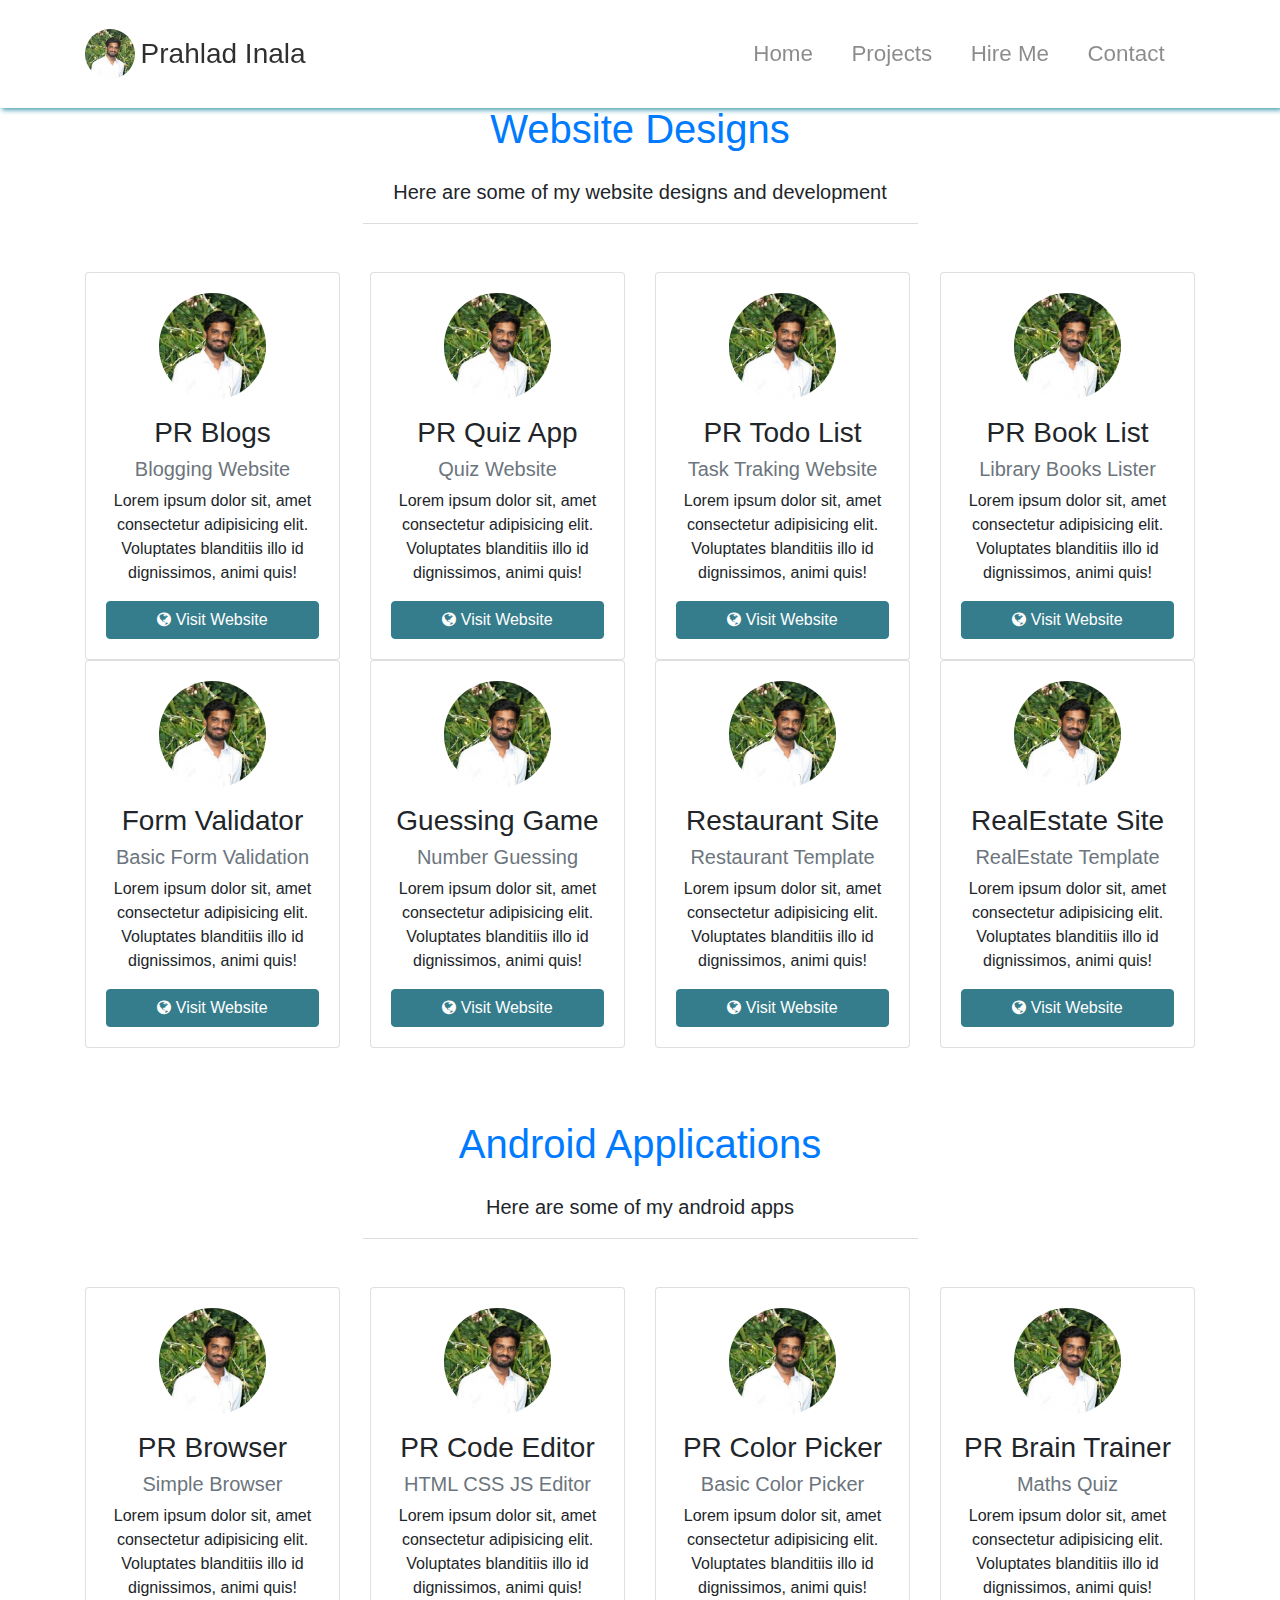
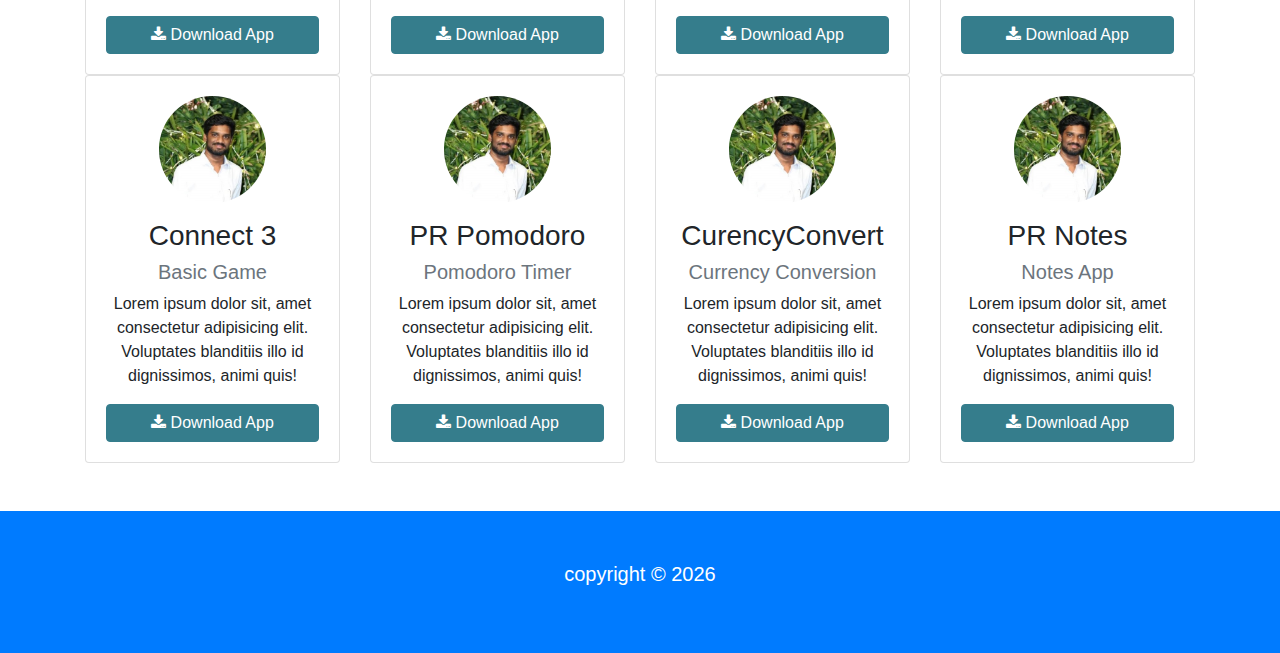
<file: projects.html>
<!DOCTYPE html>
<html lang="en">
  <head>
    <meta charset="UTF-8" />
    <meta name="viewport" content="width=device-width, initial-scale=1.0" />
    <link
      rel="stylesheet"
      href="https://stackpath.bootstrapcdn.com/bootstrap/4.5.2/css/bootstrap.min.css"
      integrity="sha384-JcKb8q3iqJ61gNV9KGb8thSsNjpSL0n8PARn9HuZOnIxN0hoP+VmmDGMN5t9UJ0Z"
      crossorigin="anonymous"
    />
    <link
      href="https://stackpath.bootstrapcdn.com/font-awesome/4.7.0/css/font-awesome.min.css"
      rel="stylesheet"
      integrity="sha384-wvfXpqpZZVQGK6TAh5PVlGOfQNHSoD2xbE+QkPxCAFlNEevoEH3Sl0sibVcOQVnN"
      crossorigin="anonymous"
    />
    <link rel="stylesheet" href="./styles.css" />
    <title>Prahlad Inala</title>
  </head>
  <body>
    <nav
      class="navbar navbar-expand-md navbar-light fixed-top py-4"
      id="main-nav"
    >
      <div class="container">
        <a href="#home" class="navbar-brand">
          <img
            src="img/me.jpg"
            class="circular"
            width="50"
            height="50"
            alt=""
          />
          <h3 class="d-inline align-middle">Prahlad Inala</h3>
        </a>
        <button
          class="navbar-toggler"
          data-toggle="collapse"
          data-target="#navbarCollapse"
        >
          <span class="navbar-toggler-icon"></span>
        </button>
        <div class="collapse navbar-collapse" id="navbarCollapse">
          <ul class="navbar-nav ml-auto">
            <li class="nav-item">
              <a href="./index.html" class="nav-link">Home</a>
            </li>
            <li class="nav-item">
              <a href="#" class="nav-link">Projects</a>
            </li>
            <li class="nav-item">
              <a href="#hireme" class="nav-link">Hire Me</a>
            </li>
            <li class="nav-item">
              <a href="#contactus" class="nav-link">Contact</a>
            </li>
          </ul>
        </div>
      </div>
    </nav>
    <section id="projects" class="my-5 text-center">
      <div class="container">
        <div class="row">
          <div class="col">
            <div class="info-header mb-5">
              <h1 class="text-primary pb-3">Website Designs</h1>
              <p class="lead">
                Here are some of my website designs and development
              </p>
            </div>
          </div>
        </div>

        <div class="row">
          <div class="col-lg-3 col-md-6">
            <div class="card">
              <div class="card-body">
                <img
                  src="img/me.jpg"
                  alt=""
                  class="img-fluid rounded-circle w-50 mb-3"
                />
                <h3>PR Blogs</h3>
                <h5 class="text-muted">Blogging Website</h5>
                <p>
                  Lorem ipsum dolor sit, amet consectetur adipisicing elit.
                  Voluptates blanditiis illo id dignissimos, animi quis!
                </p>
                <a
                  href="https://prblogs.herokuapp.com/"
                  class="btn btn-primary btn-block"
                  ><i class="fa fa-globe" aria-hidden="true"></i> Visit
                  Website</a
                >
              </div>
            </div>
          </div>

          <div class="col-lg-3 col-md-6">
            <div class="card">
              <div class="card-body">
                <img
                  src="img/me.jpg"
                  alt=""
                  class="img-fluid rounded-circle w-50 mb-3"
                />
                <h3>PR Quiz App</h3>
                <h5 class="text-muted">Quiz Website</h5>
                <p>
                  Lorem ipsum dolor sit, amet consectetur adipisicing elit.
                  Voluptates blanditiis illo id dignissimos, animi quis!
                </p>
                <a class="btn btn-primary btn-block"
                  ><i class="fa fa-globe" aria-hidden="true"></i> Visit
                  Website</a
                >
              </div>
            </div>
          </div>

          <div class="col-lg-3 col-md-6">
            <div class="card">
              <div class="card-body">
                <img
                  src="img/me.jpg"
                  alt=""
                  class="img-fluid rounded-circle w-50 mb-3"
                />
                <h3>PR Todo List</h3>
                <h5 class="text-muted">Task Traking Website</h5>
                <p>
                  Lorem ipsum dolor sit, amet consectetur adipisicing elit.
                  Voluptates blanditiis illo id dignissimos, animi quis!
                </p>
                <a class="btn btn-primary btn-block"
                  ><i class="fa fa-globe" aria-hidden="true"></i> Visit
                  Website</a
                >
              </div>
            </div>
          </div>

          <div class="col-lg-3 col-md-6">
            <div class="card">
              <div class="card-body">
                <img
                  src="img/me.jpg"
                  alt=""
                  class="img-fluid rounded-circle w-50 mb-3"
                />
                <h3>PR Book List</h3>
                <h5 class="text-muted">Library Books Lister</h5>
                <p>
                  Lorem ipsum dolor sit, amet consectetur adipisicing elit.
                  Voluptates blanditiis illo id dignissimos, animi quis!
                </p>
                <a class="btn btn-primary btn-block"
                  ><i class="fa fa-globe" aria-hidden="true"></i> Visit
                  Website</a
                >
              </div>
            </div>
          </div>

          <div class="col-lg-3 col-md-6">
            <div class="card">
              <div class="card-body">
                <img
                  src="img/me.jpg"
                  alt=""
                  class="img-fluid rounded-circle w-50 mb-3"
                />
                <h3>Form Validator</h3>
                <h5 class="text-muted">Basic Form Validation</h5>
                <p>
                  Lorem ipsum dolor sit, amet consectetur adipisicing elit.
                  Voluptates blanditiis illo id dignissimos, animi quis!
                </p>
                <a class="btn btn-primary btn-block"
                  ><i class="fa fa-globe" aria-hidden="true"></i> Visit
                  Website</a
                >
              </div>
            </div>
          </div>

          <div class="col-lg-3 col-md-6">
            <div class="card">
              <div class="card-body">
                <img
                  src="img/me.jpg"
                  alt=""
                  class="img-fluid rounded-circle w-50 mb-3"
                />
                <h3>Guessing Game</h3>
                <h5 class="text-muted">Number Guessing</h5>
                <p>
                  Lorem ipsum dolor sit, amet consectetur adipisicing elit.
                  Voluptates blanditiis illo id dignissimos, animi quis!
                </p>
                <a class="btn btn-primary btn-block"
                  ><i class="fa fa-globe" aria-hidden="true"></i> Visit
                  Website</a
                >
              </div>
            </div>
          </div>

          <div class="col-lg-3 col-md-6">
            <div class="card">
              <div class="card-body">
                <img
                  src="img/me.jpg"
                  alt=""
                  class="img-fluid rounded-circle w-50 mb-3"
                />
                <h3>Restaurant Site</h3>
                <h5 class="text-muted">Restaurant Template</h5>
                <p>
                  Lorem ipsum dolor sit, amet consectetur adipisicing elit.
                  Voluptates blanditiis illo id dignissimos, animi quis!
                </p>
                <a class="btn btn-primary btn-block"
                  ><i class="fa fa-globe" aria-hidden="true"></i> Visit
                  Website</a
                >
              </div>
            </div>
          </div>

          <div class="col-lg-3 col-md-6">
            <div class="card">
              <div class="card-body">
                <img
                  src="img/me.jpg"
                  alt=""
                  class="img-fluid rounded-circle w-50 mb-3"
                />
                <h3>RealEstate Site</h3>
                <h5 class="text-muted">RealEstate Template</h5>
                <p>
                  Lorem ipsum dolor sit, amet consectetur adipisicing elit.
                  Voluptates blanditiis illo id dignissimos, animi quis!
                </p>
                <a class="btn btn-primary btn-block"
                  ><i class="fa fa-globe" aria-hidden="true"></i> Visit
                  Website</a
                >
              </div>
            </div>
          </div>
        </div>
      </div>
      <br />
    </section>

    <!-- ANDROID APPS  -->
    <section id="projects" class="my-5 text-center">
      <div class="container">
        <div class="row">
          <div class="col">
            <div class="info-header mb-5">
              <h1 class="text-primary pb-3">Android Applications</h1>
              <p class="lead">Here are some of my android apps</p>
            </div>
          </div>
        </div>

        <div class="row">
          <div class="col-lg-3 col-md-6">
            <div class="card">
              <div class="card-body">
                <img
                  src="img/me.jpg"
                  alt=""
                  class="img-fluid rounded-circle w-50 mb-3"
                />
                <h3>PR Browser</h3>
                <h5 class="text-muted">Simple Browser</h5>
                <p>
                  Lorem ipsum dolor sit, amet consectetur adipisicing elit.
                  Voluptates blanditiis illo id dignissimos, animi quis!
                </p>
                <a class="btn btn-primary btn-block"
                  ><i class="fa fa-download" aria-hidden="true"></i> Download
                  App</a
                >
              </div>
            </div>
          </div>

          <div class="col-lg-3 col-md-6">
            <div class="card">
              <div class="card-body">
                <img
                  src="img/me.jpg"
                  alt=""
                  class="img-fluid rounded-circle w-50 mb-3"
                />
                <h3>PR Code Editor</h3>
                <h5 class="text-muted">HTML CSS JS Editor</h5>
                <p>
                  Lorem ipsum dolor sit, amet consectetur adipisicing elit.
                  Voluptates blanditiis illo id dignissimos, animi quis!
                </p>
                <a class="btn btn-primary btn-block"
                  ><i class="fa fa-download" aria-hidden="true"></i> Download
                  App</a
                >
              </div>
            </div>
          </div>

          <div class="col-lg-3 col-md-6">
            <div class="card">
              <div class="card-body">
                <img
                  src="img/me.jpg"
                  alt=""
                  class="img-fluid rounded-circle w-50 mb-3"
                />
                <h3>PR Color Picker</h3>
                <h5 class="text-muted">Basic Color Picker</h5>
                <p>
                  Lorem ipsum dolor sit, amet consectetur adipisicing elit.
                  Voluptates blanditiis illo id dignissimos, animi quis!
                </p>
                <a class="btn btn-primary btn-block"
                  ><i class="fa fa-download" aria-hidden="true"></i> Download
                  App</a
                >
              </div>
            </div>
          </div>

          <div class="col-lg-3 col-md-6">
            <div class="card">
              <div class="card-body">
                <img
                  src="img/me.jpg"
                  alt=""
                  class="img-fluid rounded-circle w-50 mb-3"
                />
                <h3>PR Brain Trainer</h3>
                <h5 class="text-muted">Maths Quiz</h5>
                <p>
                  Lorem ipsum dolor sit, amet consectetur adipisicing elit.
                  Voluptates blanditiis illo id dignissimos, animi quis!
                </p>
                <a class="btn btn-primary btn-block"
                  ><i class="fa fa-download" aria-hidden="true"></i> Download
                  App</a
                >
              </div>
            </div>
          </div>

          <div class="col-lg-3 col-md-6">
            <div class="card">
              <div class="card-body">
                <img
                  src="img/me.jpg"
                  alt=""
                  class="img-fluid rounded-circle w-50 mb-3"
                />
                <h3>Connect 3</h3>
                <h5 class="text-muted">Basic Game</h5>
                <p>
                  Lorem ipsum dolor sit, amet consectetur adipisicing elit.
                  Voluptates blanditiis illo id dignissimos, animi quis!
                </p>
                <a class="btn btn-primary btn-block"
                  ><i class="fa fa-download" aria-hidden="true"></i> Download
                  App</a
                >
              </div>
            </div>
          </div>

          <div class="col-lg-3 col-md-6">
            <div class="card">
              <div class="card-body">
                <img
                  src="img/me.jpg"
                  alt=""
                  class="img-fluid rounded-circle w-50 mb-3"
                />
                <h3>PR Pomodoro</h3>
                <h5 class="text-muted">Pomodoro Timer</h5>
                <p>
                  Lorem ipsum dolor sit, amet consectetur adipisicing elit.
                  Voluptates blanditiis illo id dignissimos, animi quis!
                </p>
                <a class="btn btn-primary btn-block"
                  ><i class="fa fa-download" aria-hidden="true"></i> Download
                  App</a
                >
              </div>
            </div>
          </div>

          <div class="col-lg-3 col-md-6">
            <div class="card">
              <div class="card-body">
                <img
                  src="img/me.jpg"
                  alt=""
                  class="img-fluid rounded-circle w-50 mb-3"
                />
                <h3>CurencyConvert</h3>
                <h5 class="text-muted">Currency Conversion</h5>
                <p>
                  Lorem ipsum dolor sit, amet consectetur adipisicing elit.
                  Voluptates blanditiis illo id dignissimos, animi quis!
                </p>
                <a class="btn btn-primary btn-block"
                  ><i class="fa fa-download" aria-hidden="true"></i> Download
                  App</a
                >
              </div>
            </div>
          </div>

          <div class="col-lg-3 col-md-6">
            <div class="card">
              <div class="card-body">
                <img
                  src="img/me.jpg"
                  alt=""
                  class="img-fluid rounded-circle w-50 mb-3"
                />
                <h3>PR Notes</h3>
                <h5 class="text-muted">Notes App</h5>
                <p>
                  Lorem ipsum dolor sit, amet consectetur adipisicing elit.
                  Voluptates blanditiis illo id dignissimos, animi quis!
                </p>
                <a class="btn btn-primary btn-block"
                  ><i class="fa fa-download" aria-hidden="true"></i> Download
                  App</a
                >
              </div>
            </div>
          </div>
        </div>
      </div>
    </section>
    <!-- FOOTER -->
    <footer id="main-footer" class="py-5 bg-primary text-white">
      <div class="container">
        <div class="row text-center justify-content-center">
          <div class="col-md-6">
            <p class="lead">copyright &copy; <span id="year"></span></p>
          </div>
        </div>
      </div>
    </footer>
    <script
      src="https://code.jquery.com/jquery-3.5.1.min.js"
      integrity="sha256-9/aliU8dGd2tb6OSsuzixeV4y/faTqgFtohetphbbj0="
      crossorigin="anonymous"
    ></script>
    <script
      src="https://cdn.jsdelivr.net/npm/popper.js@1.16.0/dist/umd/popper.min.js"
      integrity="sha384-Q6E9RHvbIyZFJoft+2mJbHaEWldlvI9IOYy5n3zV9zzTtmI3UksdQRVvoxMfooAo"
      crossorigin="anonymous"
    ></script>
    <script
      src="https://stackpath.bootstrapcdn.com/bootstrap/4.5.0/js/bootstrap.min.js"
      integrity="sha384-OgVRvuATP1z7JjHLkuOU7Xw704+h835Lr+6QL9UvYjZE3Ipu6Tp75j7Bh/kR0JKI"
      crossorigin="anonymous"
    ></script>
    <script>
      $("#year").text(new Date().getFullYear());

      //   $("body").scrollspy({ target: "#main-nav" });
      //   $("#main-nav a").on("click", function (event) {
      //     if (this.hash !== "") {
      //       event.preventDefault();
      //       const hash = this.hash;
      //       $("html, body").animate(
      //         {
      //           scrollTop: $(hash).offset().top,
      //         },
      //         800,
      //         function () {
      //           window.location.hash = hash;
      //         }
      //       );
      //     }
      // });
    </script>
  </body>
</html>
</file>
<file: styles.css>
body {
  margin-top: 105px;
}

.navbar {
  box-shadow: 2px 2px 5px #3292a6;
  opacity: 0.9;
  background: #ffffff;
}
.navbar .nav-item {
  font-size: 1.4rem;
  padding-right: 1.4rem;
}

#showcase {
  position: relative;
  background: url("./img/code.jpg");
  min-height: 600px;
}
#showcase .primary-overlay {
  background: rgba(50, 146, 166, 0.8);
  position: absolute;
  top: 0;
  left: 0;
  width: 100%;
  height: 100%;
}
.circular {
  border-radius: 50%;
}
.btn-primary {
  background-color: #357d8c;
  border-color: #357d8c;
}
.btn-primary:hover {
  background-color: #3292a6;
  border-color: #3292a6;
}
.text-primary {
  color: #357d8c;
}
.info-header {
  width: 50%;
  margin: auto;
  border-bottom: 1px #ddd solid;
}

#authors img {
  margin-top: -50px;
}
#authors .card:hover {
  background: #3292a6;
  color: #ffffff;
}
#authors .card:hover .fa {
  color: #ffffff;
}
#authors .card:hover img {
  margin-top: -60px;
}

@media (max-width: 768px) {
  #showcase {
    min-height: 500px;
  }
  #showcase h1 {
    font-size: 3rem;
  }

  .mb-resp {
    margin-bottom: 1rem;
  }
}
</file>
